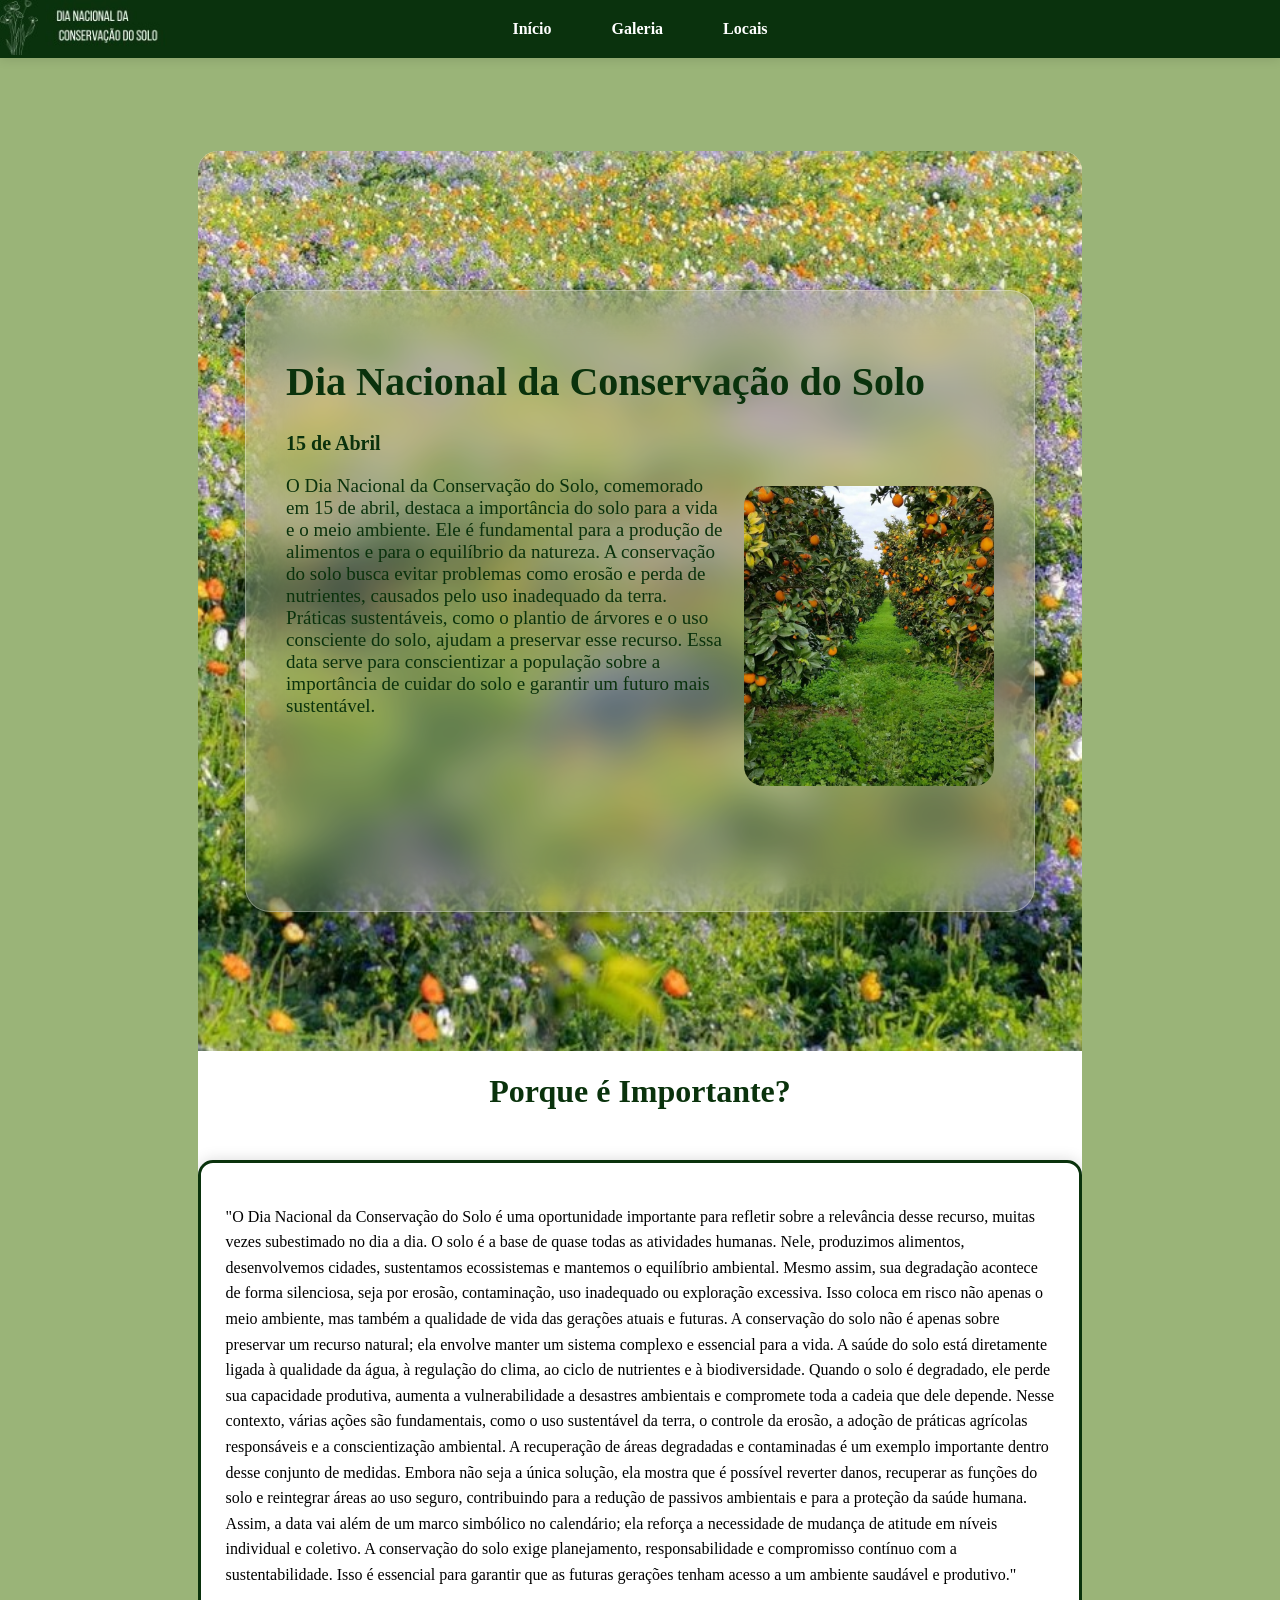
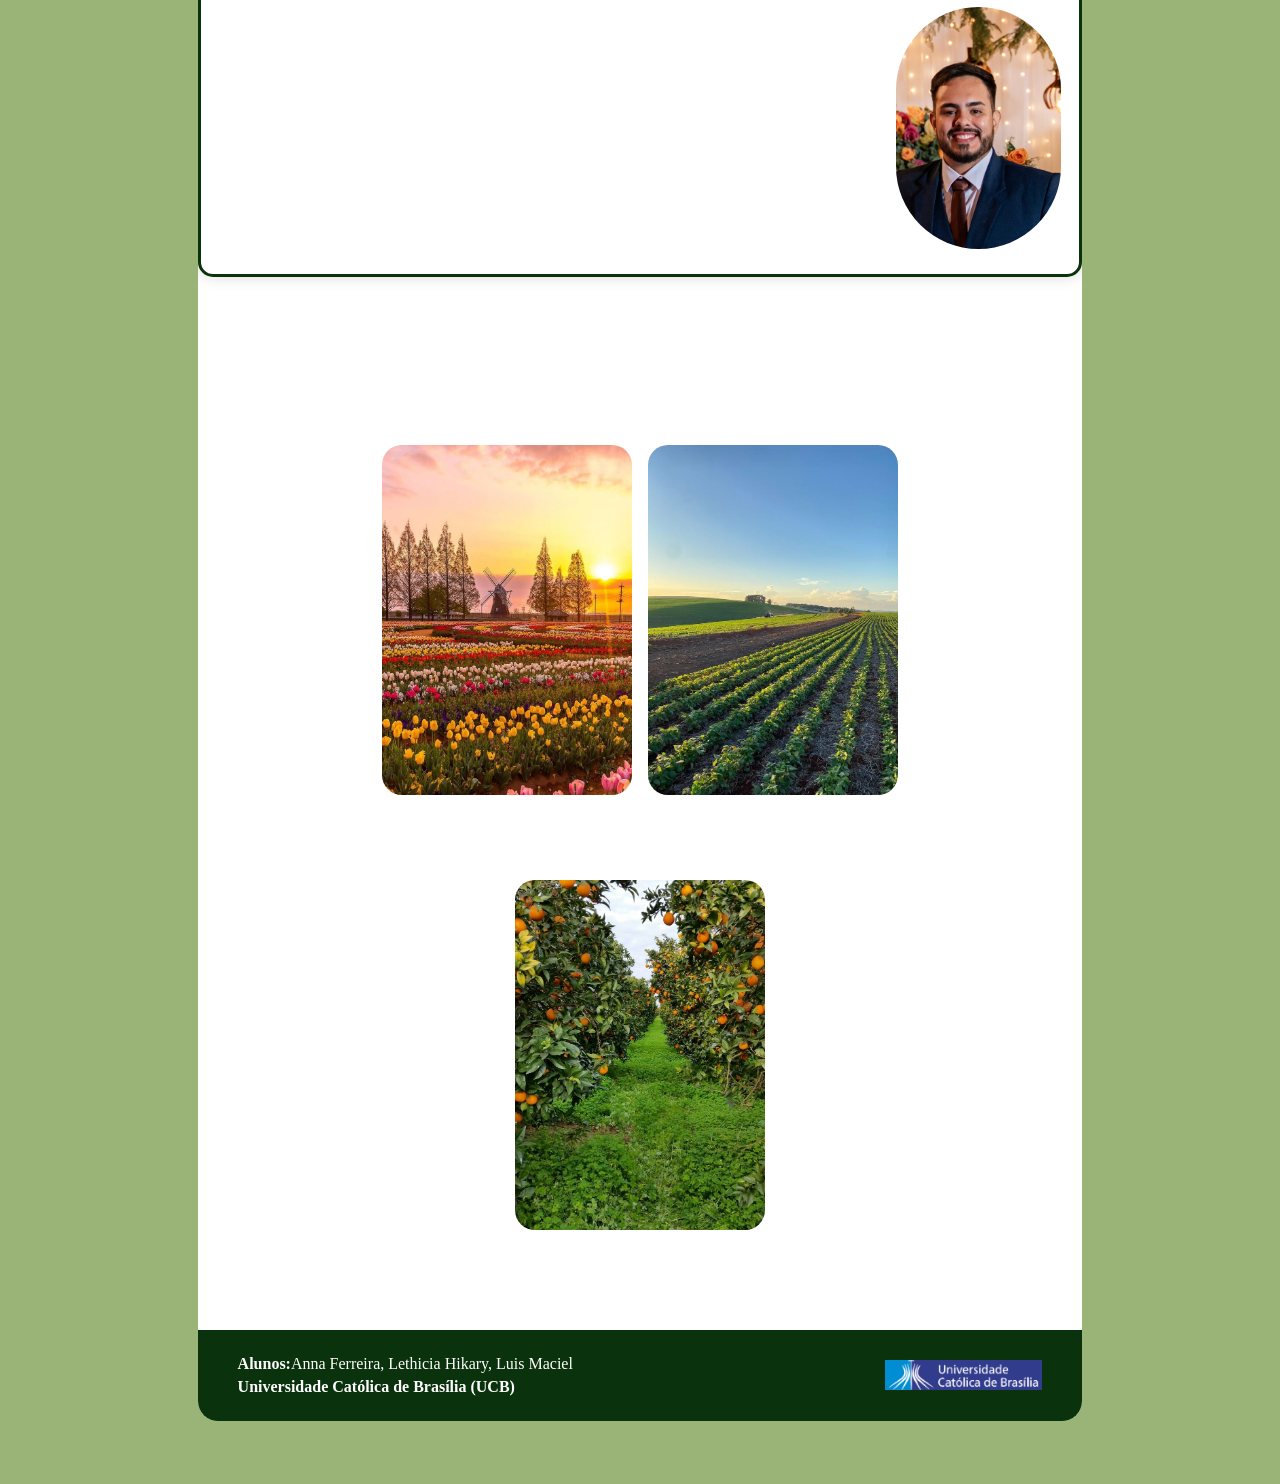
<file: index.html>
<html>

<head>
    <meta charset="UTF-8">
    <title>Dia Nacional da Conservação do Solo</title>
    <link rel="stylesheet" href="style.css">
</head>

<body>
    <video autoplay muted loop playsinline id="bg-video">
        <source src="./imagens/background.mp4" type="video/mp4">
    </video>

   
    <header class="header">
        <nav class="menu">
            
            <ul>
                <li><a href="index.html">Início</a></li>
                <li><a href="galeria.html">Galeria</a></li>
                <li><a href="locais.html">Locais</a></li>
            </ul>
        </nav>
    </header>

    <div class="fundo">
        <header class="card">
            <div class="glass">

              

                <div class="texto">
                    <h1>Dia Nacional da Conservação do Solo</h1>
                    <h3>15 de Abril </h3>
                    <p>O Dia Nacional da Conservação do Solo, comemorado em 15 de abril, destaca a importância do
                        solo para a vida e o meio ambiente. Ele é fundamental para a produção de alimentos e para o
                        equilíbrio da natureza. A conservação do solo busca evitar problemas como erosão e perda de
                        nutrientes, causados pelo uso inadequado da terra. Práticas sustentáveis, como o plantio de
                        árvores e o uso consciente do solo, ajudam a preservar esse recurso. Essa data serve para
                        conscientizar a população sobre a importância de cuidar do solo e garantir um futuro mais
                        sustentável.</p>
                    <div class="img_lado">
                        <img src="./imagens/laranjas.jfif">
                    </div>
                </div>
        </header>

        <div class="meio">
            <h1>Porque é Importante?</h1>
            <div class="moldura">
                <p>
                    "O Dia Nacional da Conservação do Solo é uma oportunidade importante para refletir sobre a
                    relevância desse recurso, muitas vezes subestimado no dia a dia. O solo é a base de quase todas as atividades
                    humanas. Nele, produzimos alimentos, desenvolvemos cidades, sustentamos ecossistemas e mantemos o
                    equilíbrio ambiental. Mesmo assim, sua degradação acontece de forma silenciosa, seja por erosão,
                    contaminação, uso inadequado ou exploração excessiva. Isso coloca em risco não apenas o meio ambiente,
                    mas também a qualidade de vida das gerações atuais e futuras. A conservação do solo não é apenas sobre
                    preservar um recurso natural; ela envolve manter um sistema complexo e essencial para a vida. A saúde do
                    solo está diretamente ligada à qualidade da água, à regulação do clima, ao ciclo de nutrientes e à
                    biodiversidade. Quando o solo é degradado, ele perde sua capacidade produtiva, aumenta a vulnerabilidade
                    a desastres ambientais e compromete toda a cadeia que dele depende. Nesse contexto, várias ações são
                    fundamentais, como o uso sustentável da terra, o controle da erosão, a adoção de práticas agrícolas
                    responsáveis e a conscientização ambiental. A recuperação de áreas degradadas e contaminadas é um
                    exemplo importante dentro desse conjunto de medidas. Embora não seja a única solução, ela mostra que é
                    possível reverter danos, recuperar as funções do solo e reintegrar áreas ao uso seguro, contribuindo
                    para a redução de passivos ambientais e para a proteção da saúde humana. Assim, a data vai além de um
                    marco simbólico no calendário; ela reforça a necessidade de mudança de atitude em níveis individual e
                    coletivo. A conservação do solo exige planejamento, responsabilidade e compromisso contínuo com a
                    sustentabilidade. Isso é essencial para garantir que as futuras gerações tenham acesso a um ambiente
                    saudável e produtivo."
                </p>
                <h2></h2>
                <img src="./imagens/nero.jpeg">
            </div>
        </div>

        <div class="lista">
            <div class="item"> <img src="./imagens/download (20).jfif">
                <p>O solo ideal para o plantio de flores é geralmente aquele que combina boa drenagem, aeração e alto
                    teor de matéria orgânica, permitindo que as raízes respirem enquanto retêm nutrientes essenciais.</p>
            </div>

            <div class="item"> <img src="./imagens/download (18).jfif">
                <p>A escolha do solo ideal para o plantio de vegetais depende da textura, capacidade de retenção de água
                    e nutrientes, sendo o solo arenoso-argiloso (ou franco) o mais recomendado por equilibrar drenagem e
                    fertilidade.</p>
            </div>

            <div class="item"> <img src="./imagens/laranjas.jfif">
                <p>O solo ideal para o plantio de frutas deve ser profundo, fértil, rico em matéria orgânica e, acima de
                    tudo, bem drenado.</p>
            </div>
        </div>

        <footer class="rodape-ucb">
            <div class="rodape-conteudo">
                <div class="rodape-texto">
                    <p><strong>Alunos:</strong>Anna Ferreira, Lethicia Hikary, Luis Maciel </p>
                    <p><strong>Universidade Católica de Brasília (UCB)</strong></p>
                </div>
                <div class="rodape-logo">
                    <a href="https://ucb.catolica.edu.br/" target="_blank">
                        <img src="./imagens/catolica.png">
                    </a>
                </div>
            </div>
        </footer>
    </div>
</body>

</html>
</file>
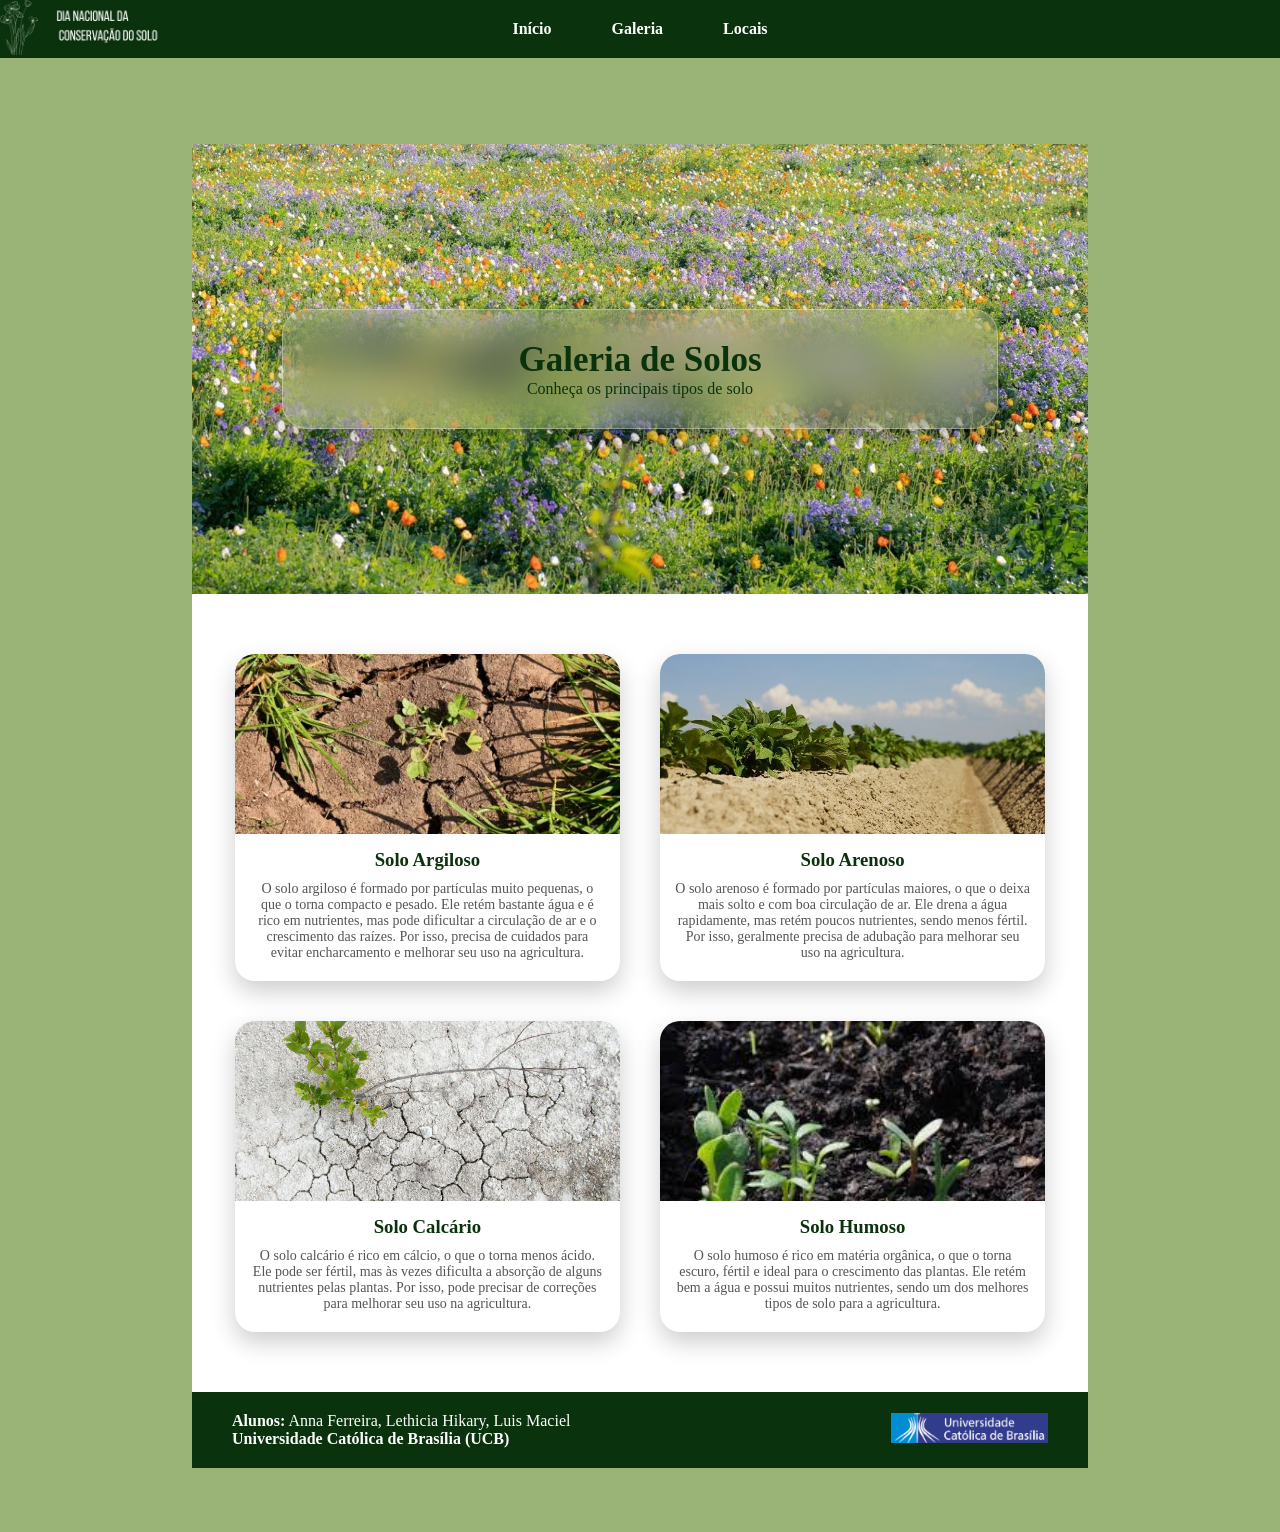
<file: galeria.html>
<!DOCTYPE html>
<html lang="pt-br">

<head>
    <meta charset="UTF-8">
    <title>Galeria</title>
    <link rel="stylesheet" href="style2.css">
</head>

<body>
    <video autoplay muted loop playsinline id="bg-video">
        <source src="/imagens/background.mp4" type="video/mp4">
    </video>

    <div class="fundo">
        <header class="header">
            <nav class="menu">
                
                <ul>
                    <li><a href="index.html">Início</a></li>
                    <li><a href="galeria.html">Galeria</a></li>
                    <li><a href="locais.html">Locais</a></li>
                </ul>
            </nav>
        </header>

        <header class="card">
            <div class="glass">

                <div class="titulo">
                    <h1>Galeria de Solos</h1>
                    <p>Conheça os principais tipos de solo</p>
                </div>

            </div>
        </header>

        <section class="galeria">
            <div class="container-carrossel">

                <div class="card-solo">
                    <img src="/imagens/solo-argiloso.jfif">
                    <h3>Solo Argiloso</h3>
                    <p>O solo argiloso é formado por partículas muito pequenas, o que o torna compacto e pesado. Ele
                        retém bastante água e é rico em nutrientes, mas pode dificultar a circulação de ar e o
                        crescimento das raízes. Por isso, precisa de cuidados para evitar encharcamento e melhorar seu
                        uso na agricultura.
                    </p>
                </div>

                <div class="card-solo">
                    <img src="/imagens/Solo-arenoso.jpg">
                    <h3>Solo Arenoso</h3>
                    <p>O solo arenoso é formado por partículas maiores, o que o deixa mais solto e com boa circulação de
                        ar. Ele drena a água rapidamente, mas retém poucos nutrientes, sendo menos fértil. Por isso,
                        geralmente precisa de adubação para melhorar seu uso na agricultura.
                    </p>
                </div>

                <div class="card-solo">
                    <img src="/imagens/solo-calcario.jpg">
                    <h3>Solo Calcário</h3>
                    <p>O solo calcário é rico em cálcio, o que o torna menos ácido. Ele pode ser fértil, mas às vezes
                        dificulta a absorção de alguns nutrientes pelas plantas. Por isso, pode precisar de correções
                        para melhorar seu uso na agricultura.
                    </p>
                </div>

                <div class="card-solo">
                    <img src="/imagens/solo-humoso.jfif">
                    <h3>Solo Humoso</h3>
                    <p>O solo humoso é rico em matéria orgânica, o que o torna escuro, fértil e ideal para o crescimento
                        das plantas. Ele retém bem a água e possui muitos nutrientes, sendo um dos melhores tipos de
                        solo para a agricultura.
                    </p>
                </div>

            </div>
        </section>

        <footer class="rodape-ucb">
            <div class="rodape-conteudo">
                <div class="rodape-texto">
                    <p><strong>Alunos:</strong> Anna Ferreira, Lethicia Hikary, Luis Maciel </p>
                    <p><strong>Universidade Católica de Brasília (UCB)</strong></p>
                </div>
                <div class="rodape-logo">
                    <a href="https://ucb.catolica.edu.br/" target="_blank">
                        <img src="/imagens/catolica.png">
                    </a>
                </div>
            </div>
        </footer>

    </div>

</body>

</html>
</file>
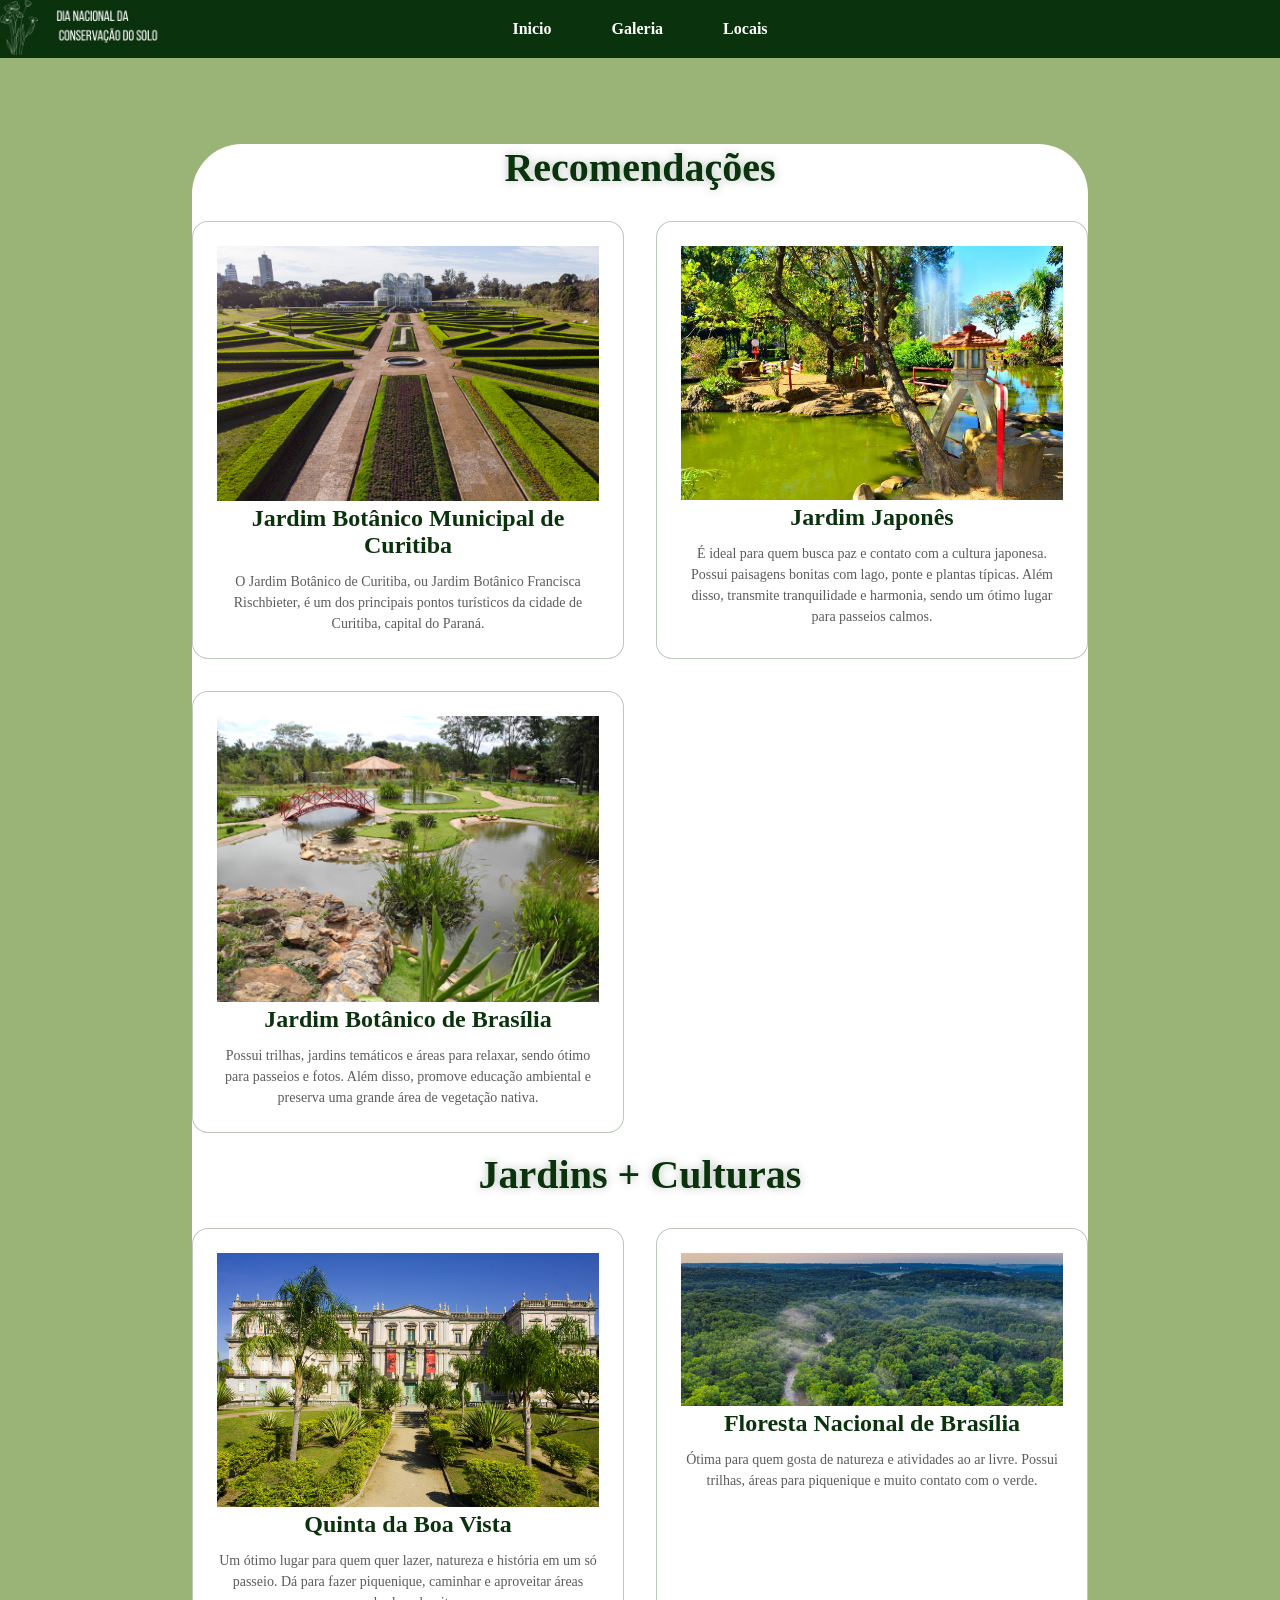
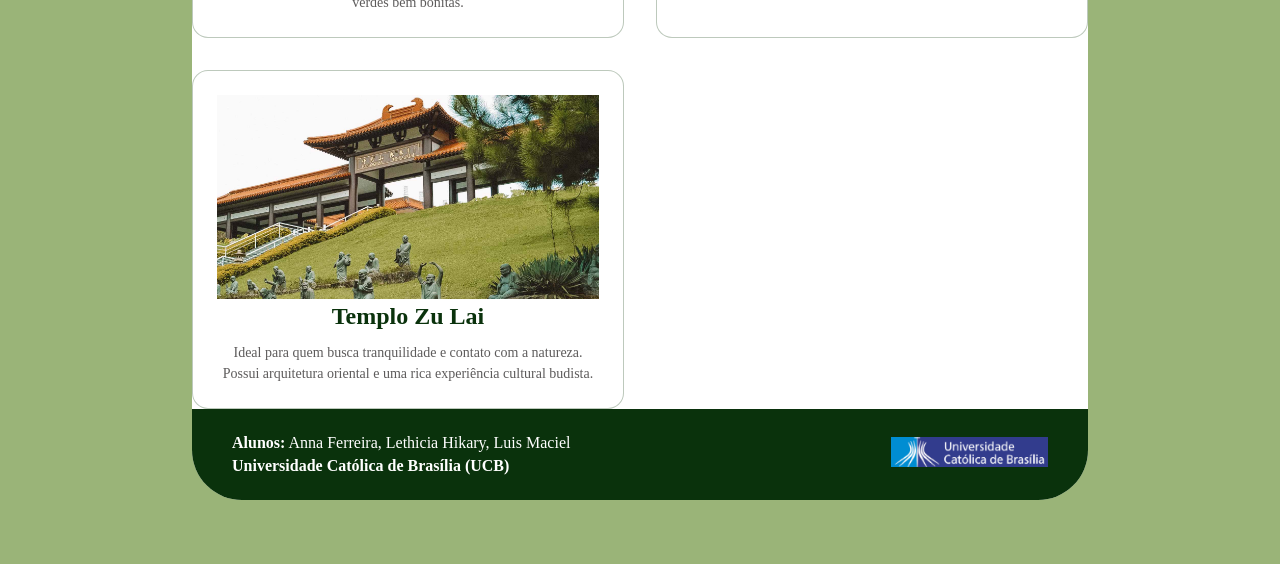
<file: locais.html>
<!DOCTYPE html>
<html lang="pt-br">

<head>
    <meta charset="UTF-8">
    <link rel="stylesheet" href="style3.css">
    <title>Locais</title>
</head>

<body>

    <video autoplay muted loop playsinline id="bg-video">
        <source src="/imagens/background.mp4" type="video/mp4">
    </video>

    <div class="fundo">
        <header class="header">
            <nav class="menu">
                
                <ul>
                    <li><a href="index.html">Inicio</a></li>
                    <li><a href="galeria.html">Galeria</a></li>
                    <li><a href="locais.html">Locais</a></li>
                </ul>
            </nav>
        </header>


        <div class="glass">



            <section id="Locais" class="secao-locais">


                <div class="container">
                    <h2 class="titulo-destaque">Recomendações</h2>

                    <div class="grid-jardim">

                        <div class="jardim-card">
                            <div class="galeria-jardim">
                                <a href="https://maps.app.goo.gl/8ag8ijwGG6jUnX4f6" target="_blank">
                                    <img src="/imagens/curitiba.jpg" alt="">
                                </a>
                            </div>
                            <h3>Jardim Botânico Municipal de Curitiba</h3>
                            <p class="descricao">
                                O Jardim Botânico de Curitiba, ou Jardim Botânico Francisca Rischbieter,
                                é um dos principais pontos turísticos da cidade de Curitiba, capital do Paraná.

                            </p>

                        </div>

                        <div class="jardim-card">
                            <div class="galeria-jardim">
                                <a href="https://maps.app.goo.gl/kvtfyScdacEFEh8V9" target="_blank">
                                    <img src="/imagens/japa.jpg" alt="">
                                </a>
                            </div>
                            <h3>Jardim Japonês</h3>
                            <p class="descricao">
                                É ideal para quem busca paz e contato com a cultura japonesa.
                                Possui paisagens bonitas com lago, ponte e plantas típicas.
                                Além disso, transmite tranquilidade e harmonia, sendo um ótimo lugar para passeios
                                calmos.
                            </p>
                        </div>

                        <div class="jardim-card">
                            <div class="galeria-jardim">
                                <a href="https://maps.app.goo.gl/kQADb6EKRUwTpkiTA" target="_blank">
                                    <img src="/imagens/bsb.jpg" alt="">
                                </a>
                            </div>
                            <h3>Jardim Botânico de Brasília</h3>
                            <p class="descricao">
                                Possui trilhas, jardins temáticos e áreas para relaxar, sendo ótimo para passeios e
                                fotos.
                                Além disso, promove educação ambiental e preserva uma grande área de vegetação
                                nativa.
                            </p>
                        </div>

                    </div>
                </div>


                <div class="container"><br>
                    <h2 class="titulo-destaque">Jardins + Culturas</h2>

                    <div class="grid-jardim">

                        <div class="jardim-card">
                            <div class="galeria-jardim">
                                <a href="https://maps.app.goo.gl/zdHTetCv81g9MhYA8" target="_blank">
                                    <img src="/imagens/boa.jpg" alt="">
                                </a>
                            </div>
                            <h3>Quinta da Boa Vista</h3>
                            <p class="descricao">
                                Um ótimo lugar para quem quer lazer, natureza e história em um só passeio.
                                Dá para fazer piquenique, caminhar e aproveitar áreas verdes bem bonitas.
                            </p>
                        </div>

                        <div class="jardim-card">
                            <div class="galeria-jardim">
                                <a href="https://maps.app.goo.gl/ufpLFxcPNnrNARgQ8" target="_blank">
                                    <img src="/imagens/flona.png" alt="">
                                </a>
                            </div>
                            <h3>Floresta Nacional de Brasília</h3>
                            <p class="descricao">
                                Ótima para quem gosta de natureza e atividades ao ar livre.
                                Possui trilhas, áreas para piquenique e muito contato com o verde.
                            </p>
                        </div>

                        <div class="jardim-card">
                            <div class="galeria-jardim">
                                <a href="https://maps.app.goo.gl/Jrk7c1RmN17zqT1BA" target="_blank">
                                    <img src="/imagens/buda (1).jpg" alt="">
                                </a>
                            </div>
                            <h3>Templo Zu Lai</h3>
                            <p class="descricao">
                                Ideal para quem busca tranquilidade e contato com a natureza.
                                Possui arquitetura oriental e uma rica experiência cultural budista.
                            </p>
                        </div>

                    </div>
                </div>

            </section>

        </div>
        </header>


        <footer class="rodape-ucb">
            <div class="rodape-conteudo">
                <div class="rodape-texto">
                    <p><strong>Alunos:</strong> Anna Ferreira, Lethicia Hikary, Luis Maciel </p>
                    <p><strong>Universidade Católica de Brasília (UCB)</strong></p>
                </div>
                <div class="rodape-logo">
                    <a href="https://ucb.catolica.edu.br/" target="_blank">
                        <img src="/imagens/catolica.png" alt="Logo UCB">
                    </a>
                </div>
            </div>
        </footer>

    </div>

</body>

</html>
</body>
</html>
</file>
<file: style.css>
body {
    background: #9ab478;
    padding-top: 80px;
}

.fundo {
    margin: 5% 15%;
    background: white;
    border-radius: 20px;
    overflow: hidden;
}

.card {
    height: 100vh;
    background: url("/imagens/campo.jpg") center/cover no-repeat;
    display: flex;
    align-items: center;
    justify-content:center;
    position: relative;
    object-fit: cover;
}

.glass {
    width: 80%;
    height: 60%;
    padding: 40px;
    border-radius: 25px;

    background: rgba(255, 255, 255, 0.15);
    backdrop-filter: blur(20px);
    -webkit-backdrop-filter: blur(20px);

    border: 1px solid rgba(255, 255, 255, 0.3);
    box-shadow: 0 8px 32px rgba(0, 0, 0, 0.25);

    position: relative;
    z-index: 1;
}


.header {
    position: fixed;
    top: 0;
    left: 0;
    width: 100%;
    background: #0a320c;
    z-index: 1000;
    box-shadow: 0 2px 10px rgba(0,0,0,0.1);
}




.logo {
    position: absolute;
    left: 20px;
    width: 40px; 
    height: 60px;
    object-fit: cover;

}
.menu {
    background-image: url("/imagens/logo.jpeg");
    background-size: contain;
    background-repeat: no-repeat;

}
.menu ul {
    display: flex;
    justify-content: center;
    align-items: center;
    list-style: none;
    padding: 20px 0;
    margin: 0;
}

.menu li {
    margin: 0 30px;
}

.menu a {
    text-decoration: none;
    color: rgb(255, 255, 255);
    font-weight: bold;
}

.texto h1 {
    font-size: 40px;
    color: #0a320c;
}
.texto h3 {
    font-size: 20px;
    color: #0a320c;
}

.texto p {
    color: #0a320c;
    margin-top: 20px;
    margin-right: 270px;
    font-size: 19px;
}

.texto button {
    margin-top: 15px;
    padding: 10px 20px;
    border-radius: 20px;
    border: none;
    background: #2e7d32;
    color: white;
    cursor: pointer;
}

.sobre {
    display: flex;
    align-items: center;
    justify-content: space-between;
    gap: 40px;
}

.imagem {
    display: flex;
    gap: 2em;
    width: 400px;
    margin: 100px auto;
    justify-content: center;
}

.imagem img {
    width: 250px;
    height: 350px;
    width: 100%;
    border-radius: 20px;
}

.img_lado{
    width: 250px;
    height: 300px;
    overflow: hidden;
    position: relative;
    transition: 0.5s;
    float: right;
    margin-left: 15px;
    margin-top: -250px; 
}

.img_lado img {
    width: 100%;
    height: 100%;
    object-fit: cover;
    border-radius: 20px;
}

.meio {
    width: 100%;
    height: 100%;
    background-color: #ffffff;
}

.meio img {
    width: 100%;
    height: 100%;
    object-fit: cover;
}

.meio h1 {
    text-align: center;
    color: #0a320c;
    margin-bottom: 50px;
}

.moldura {
    border: 3px solid#0a320c;
    border-radius: 15px;
    padding: 25px;
    background: white;
    box-shadow: 0 0 15px rgba(0, 0, 0, 0.15);
    line-height: 1.6;
    transition: 0.3s;
    max-width: 900px;
    margin: 0 auto;
}

.moldura img{
    width: 20%;
    height: 30%;
    object-fit: cover;
    border-radius: 200px;
    margin-left: 670px;
}

.moldura:hover {
    transform: scale(1.02);
    box-shadow: 0 0 25px rgba(0, 0, 0, 0.25);
}

.lista {
    display: flex;
    gap: 1em;
    justify-content: center;
    flex-wrap: wrap;
    margin: 100px;
}

.item {
    width: 250px;
    height: 350px;
    overflow: hidden;
    position: relative;
    transition: 0.5s;
    padding-top: 10%;
}

.item img {
    width: 100%;
    height: 100%;
    object-fit: cover;
    border-radius: 20px;
}

.item p {
    position: absolute;
    top: 70%;
    left: 50%;
    transform: translate(-50%, -50%);
    width: 80%;
    text-align: center;
    color: #fff;
    opacity: 0;
    transition: 0.5s;
}

.item:hover p {
    top: 50%;
    opacity: 1;
}

.item:hover {
    transform: scale(1.05);
}

.lista:hover .item:not(:hover) {
    filter: blur(5px);
}

.topo {
    width: 100%;
    height: 90vh;
}

.topo img {
    width: 100%;
    height: 100%;
    object-fit: cover;
}

.rodape-ucb {
    background: #0a320c;
    padding: 20px 40px;
}

.rodape-conteudo {
    display: flex;
    justify-content: space-between;
    align-items: center;
    max-width: 1100px;
    margin: auto;
}

.rodape-texto p {
    margin: 5px 0;
    color: #ffffff;
}

.rodape-logo img {
    height: 30px;
    transition: 0.3s;
}

.rodape-logo img:hover {
    transform: scale(1.1);
}

.glass a{
    text-decoration: none;
}

.container-carrossel {
    display: flex;
    justify-content: center;
    gap: 30px;
    flex-wrap: wrap; 
}

.card-solo {
    width: 250px;
    background: #fff;
    border-radius: 20px;
    overflow: hidden;
    box-shadow: 0 10px 25px rgba(0,0,0,0.2);
    transition: 0.3s;
}

.card-solo:hover {
    transform: translateY(-10px) scale(1.03);
}

.card-solo img {
    width: 100%;
    height: 180px;
    object-fit: cover;
}

.card-solo h3 {
    margin: 15px 0 10px;
    font-size: 20px;
}

.card-solo p {
    padding: 0 15px 20px;
    font-size: 14px;
    color: #555;
}

#bg-video {
    position: fixed;
    top: 0;
    left: 0;
    width: 100%;
    height: 100%;
    object-fit: cover;
    z-index: -1;
}
</file>
<file: style2.css>
* {
    margin: 0;
    padding: 0;
    box-sizing: border-box;
}

body {
    background: #9ab478;
    padding-top: 80px;
}

.fundo {
    margin: 5% 15%;
    background: white;
    border-radius: 20px;
}


.header {
    position: fixed;
    top: 0;
    left: 0;
    width: 100%;
    background: #0a320c;
    z-index: 1000;
}

.logo {
    position: absolute;
    left: 20px;
    width: 40px;
    height: 60px;
    object-fit: cover;
}

.menu {
    background-image: url("/imagens/logo.jpeg");
    background-size: contain;
    background-repeat: no-repeat;

}

.menu ul {
    display: flex;
    justify-content: center;
    align-items: center;
    padding: 20px 0;
    list-style: none;
}

.menu li {
    margin: 0 30px;
}

.menu a {
    color: white;
    text-decoration: none;
    font-weight: bold;
}



.card {
    height: 50vh;
    background: url("/imagens/campo.jpg") center/cover no-repeat;
    display: flex;
    align-items: center;
    justify-content: center;
}

.glass {
    width: 80%;
    padding: 30px;
    border-radius: 25px;

    background: rgba(255, 255, 255, 0.15);
    backdrop-filter: blur(20px);

    border: 1px solid rgba(255, 255, 255, 0.3);
    box-shadow: 0 8px 32px rgba(0, 0, 0, 0.25);

    text-align: center;
}





.titulo h1 {
    color: #0a320c;
    font-size: 35px;
}

.titulo p {
    color: #0a320c;
}

.galeria {
    padding: 60px 20px;
}


.container-carrossel {
    display: flex;
    justify-content: center;
    gap: 40px;
    flex-wrap: wrap;
    align-items: stretch;
}

.card-solo {
    width: 45%;
    background: #fff;
    border-radius: 20px;
    overflow: hidden;
    box-shadow: 0 10px 25px rgba(0, 0, 0, 0.2);
    transition: 0.3s;
    text-align: center;

    display: flex;
    /* importante */
    flex-direction: column;
    justify-content: space-between;
    /* distribui igual */
}

.card-solo:hover {
    transform: translateY(-10px) scale(1.03);
}

.card-solo img {
    width: 100%;
    height: 180px;
    object-fit: cover;
}

.card-solo h3 {
    margin: 15px 0 10px;
    color: #0a320c;
}

.card-solo p {
    padding: 0 15px 20px;
    font-size: 14px;
    color: #555;
}

.rodape-ucb {
    background: #0a320c;
    padding: 20px 40px;
}

.rodape-conteudo {
    display: flex;
    justify-content: space-between;
    align-items: center;
    max-width: 1100px;
    margin: auto;
}

.rodape-texto p {
    color: #ffffff;
}

.rodape-logo img {
    height: 30px;
    transition: 0.3s;
}

.rodape-logo img:hover {
    transform: scale(1.1);
}

#bg-video {
    position: fixed;
    top: 0;
    left: 0;
    width: 100%;
    height: 100%;
    object-fit: cover;
    z-index: -1;
}
</file>
<file: style3.css>
* {
    margin: 0;
    padding: 0;
    box-sizing: border-box;
}

html {
    scroll-behavior: smooth;
}

body {
    background: #9ab478;
    padding-top: 80px
}



.fundo {
    margin: 5% 15%;
    background: white;
    border-radius: 50px;
}


.menu {
    position: fixed;
    top: 0;
    left: 0;
    width: 100%;
    background: #0a320c;
    z-index: 1000;
    display: flex;
    justify-content: center;
    background-image: url("/imagens/logo.jpeg");
    background-size: contain;
    background-repeat: no-repeat;

}

.logo {
    position: absolute;
    left: 20px;
    width: 40px;
    height: 60px;
    object-fit: cover;
}


.menu ul {
    display: flex;
    align-items: center;
    padding: 20px 0;
    list-style: none;
}

.menu li {
    margin: 0 30px;
}

.menu a {
    color: white;
    text-decoration: none;
    font-weight: bold;
}


.titulo-destaque {
    font-size: 2.5rem;
    color: #0a320c;
    text-align: center;
    margin-bottom: 30px;
    font-weight: bold;
    text-shadow: 0 0 10px rgba(10, 50, 12, 0.3);
}

.grid-jardim {
    display: grid;
    grid-template-columns: repeat(auto-fit, minmax(280px, 1fr));
    gap: 2rem;
    max-width: 1200px;
    margin: 0 auto;
}

.jardim-card {
    background: white;
    backdrop-filter: blur(16px);
    -webkit-backdrop-filter: blur(16px);
    border-radius: 1rem;
    padding: 1.5rem;
    border: 1px solid rgba(39, 77, 36, 0.3);
    transition: all 0.3s ease;
    text-align: center;
}

.jardim-card:hover {
    border-color: #0a320c;
    transform: translateY(-8px);
    box-shadow: 0 20px 40px rgba(10, 50, 12, 0.2);
}

.galeria-jardim img {
    width: 100%;
    height: 100%;
    object-fit: cover;

}

.jardim-card h3 {
    font-size: 1.5rem;
    font-weight: bold;
    color: #0a320c;
    margin-bottom: 0.75rem;
    transition: color 0.3s ease;
}

.jardim-card:hover h3 {
    color: black;
}




.descricao {
    color: rgba(24, 22, 22, 0.7);
    font-size: 0.875rem;
    line-height: 1.5;
}

.rodape-ucb {
    background: #0a320c;
    padding: 20px 40px;
    border-radius: 0 0 50px 50px;
    margin-top: auto;

}

.rodape-conteudo {
    display: flex;
    justify-content: space-between;
    align-items: center;
    max-width: 1100px;
    margin: auto;


}

.rodape-texto p {
    margin: 5px 0;
    color: #ffffff;

}

.rodape-logo img {
    height: 30px;
    transition: 0.3s;
}

.rodape-logo img:hover {
    transform: scale(1.1);
}



#bg-video {
    position: fixed;
    top: 0;
    left: 0;
    width: 100%;
    height: 100%;
    object-fit: cover;
    z-index: -1;
}
</file>
